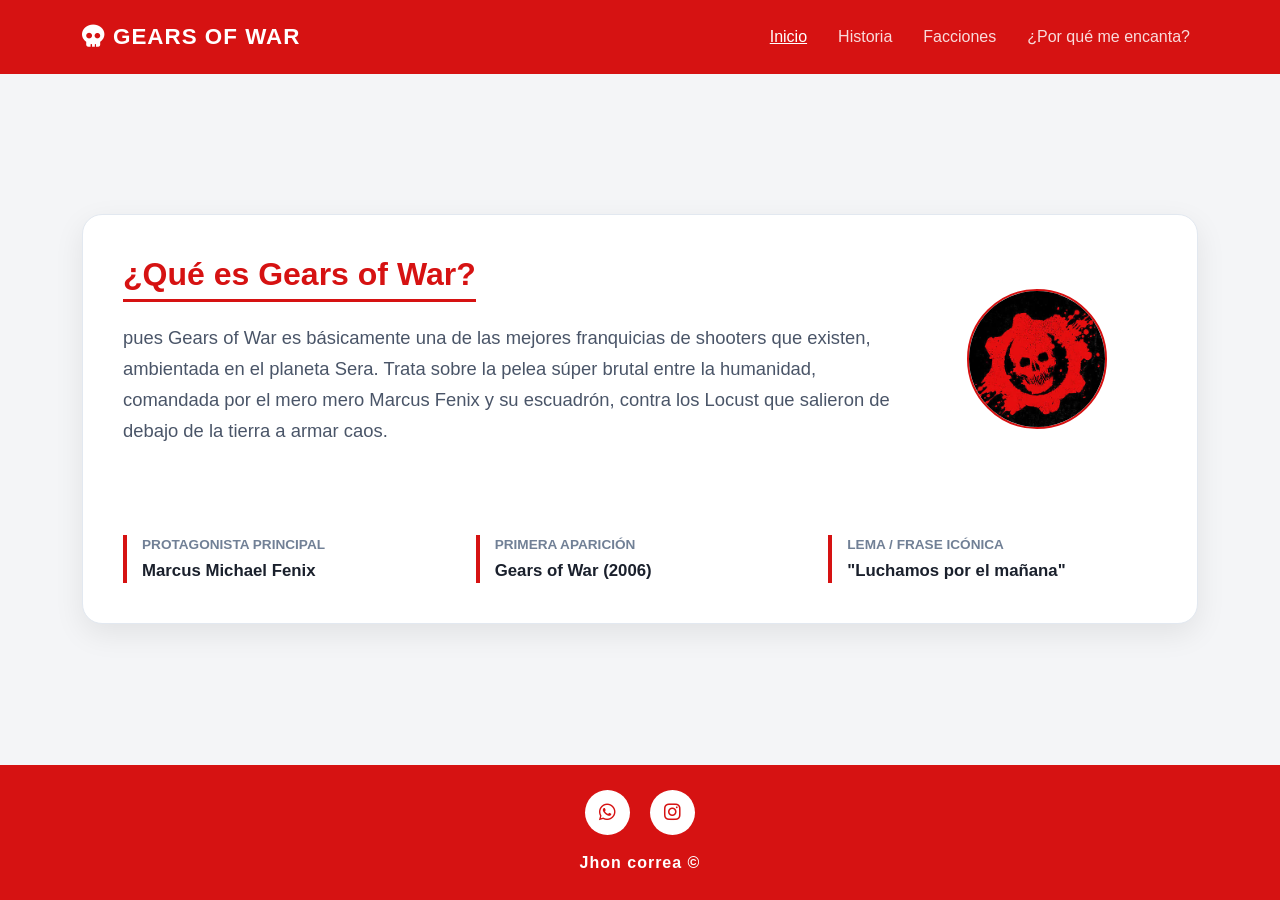
<file: index.html>
<!DOCTYPE html> 
<html lang="es"> 
<head>
    <meta charset="UTF-8"> 
    <meta name="viewport" content="width=device-width, initial-scale=1.0"> <!--lo use para que el respondivo de adapte alos dispositivos moviles-->
    <title>Gears of War - Inicio</title> 
    <link href="https://cdn.jsdelivr.net/npm/bootstrap@5.3.0/dist/css/bootstrap.min.css" rel="stylesheet"> <!--con el podemos caragar el diseño por asi decirlo base de bootrstap-->
    <link rel="stylesheet" href="https://cdnjs.cloudflare.com/ajax/libs/font-awesome/6.4.0/css/all.min.css"> <!--con el podemos caragar muchos iconos como en este caso el de la calavera del Gears-->
    <link rel="stylesheet" href="css/yo_resuelvo.css"> <!--conectamos  nuestro archivo de estilos en este caso yo resuelvo-->
</head>
<body>
    <!--la etiqueta nav la desiganos para el encabezado de nuestra pagina o mas sensillo seria el menu superiror de nuestra pagina web-->
    <nav class="navbar navbar-expand-lg navbar-custom"> <!-- barra roja superior de la pagina-->
        <div class="container"> <!--centramos el contenido de la pagian web-->
            <a class="navbar-brand" href="index.html"><i class="fa-solid fa-skull me-2"></i>GEARS OF WAR</a> <!--logo del gears y su nombre-->
            <div class="navbar-nav ms-auto flex-row"> <!--con el agrpamos todas las opciones ala derecha-->
                <a class="nav-link active" href="index.html">Inicio</a> <!--son hipervinculos o  mas breve botón para ir al Inicio -->
                <a class="nav-link" href="historia.html">Historia</a> <!--son hipervinculos o  mas breve botón de Historia -->
                <a class="nav-link" href="facciones.html">Facciones</a> <!--son hipervinculos o  mas breve botón de Facciones -->
                <a class="nav-link" href="porque.html">¿Por qué me encanta?</a> <!--son hipervinculos o  mas breve botón con tu opinión -->
            </div>
        </div>
    </nav>
    <div class="container"> <!--con conatiner creamos un contenedor en medio de nuestra pagina web donde vamos arganizar nuestra informacion-->
        <div class="tarjeta-principal"> <!--la tarjeta blanca redondiada asi me acuerdo :/-->
            <div class="row align-items-center"> <!--con el organizamos el texto y  la iamgen en una sola fila-->
                <div class="col-lg-9"> <!-- Ocupa casi todo el espacio para el texto -->
                    <h1 class="titulo-tarjeta">¿Qué es Gears of War?</h1> <!--el titulo principal de nuestro contenedor-->
                    <p class="parrafo-tarjeta"> <!--el parrafo de nuestro contenedor-->
                        pues Gears of War es básicamente una de las mejores franquicias de shooters que existen, ambientada en el planeta Sera. Trata sobre la pelea súper brutal entre la humanidad, comandada por el mero mero Marcus Fenix y su escuadrón, contra los Locust que salieron de debajo de la tierra a armar caos.
                    </p>
                </div>
                <div class="col-lg-3 text-center mt-4 mt-lg-0"> <!--espacio mas pequeño para el logo asia la derecha-->
                    <div class="icono-circular"> <!--designamos por asi decirlo el formato de la imagen este caso seria un circulo para el logo-->
                        <img src="img/crimsom logo.jpg" alt="Crimson Omen Logo"> <!-- Foto del logo del juego -->
                    </div>
                </div>
            </div>
            <!--los tres bloques con  datso curiosos-->
            <div class="row mt-5 g-4"> <!--fila con un espacio asi arriba-->  
                <div class="col-md-4"> <!--en este caso se manejara por colummnas en este caso esta seria la primera-->
                    <div class="linea-bloque"> <!--designamos una linea izquierada  de color rojo esto lo -->
                        <p class="titulo-bloque">Protagonista Principal</p> <!--damos un color grisaseo a los titulos de cada blooque-->
                        <p class="respuesta-bloque">Marcus Michael Fenix</p> <!--respuesta en negrita- -->
                    </div>
                </div>
                <div class="col-md-4">
                    <div class="linea-bloque"> 
                        <p class="titulo-bloque">Primera Aparición</p> 
                        <p class="respuesta-bloque">Gears of War (2006)</p> 
                    </div>
                </div>
                <div class="col-md-4">
                    <div class="linea-bloque"> 
                        <p class="titulo-bloque">Lema / Frase Icónica</p> 
                        <p class="respuesta-bloque">"Luchamos por el mañana"</p> 
                    </div>
                </div>
            </div>

        </div>
    </div>
   <footer class="pie-pagina"> <!-- franja roja de abajo -->
        <div class="container"> <!-- centramos los elementos -->
            <div class="mb-3"> <!-- espaciado para los botones de redes -->
                <a href="https://web.whatsapp.com/" target="_blank" class="uiverse-icon-btn"><i class="fa-brands fa-whatsapp"></i></a> 
                <a href="https://www.instagram.com/jhonrbx/" target="_blank" class="uiverse-icon-btn"><i class="fa-brands fa-instagram"></i></a> 
            </div>
            <p class="fw-bold mb-0" style="letter-spacing: 1px;">Jhon correa ©</p> <!-- tu nombre de autor -->
        </div>
    </footer>
    <script src="https://cdn.jsdelivr.net/npm/bootstrap@5.3.0/dist/js/bootstrap.bundle.min.js"></script> <!-- las funciones de javascript de bootstrap -->
</body>
</html>
</file>
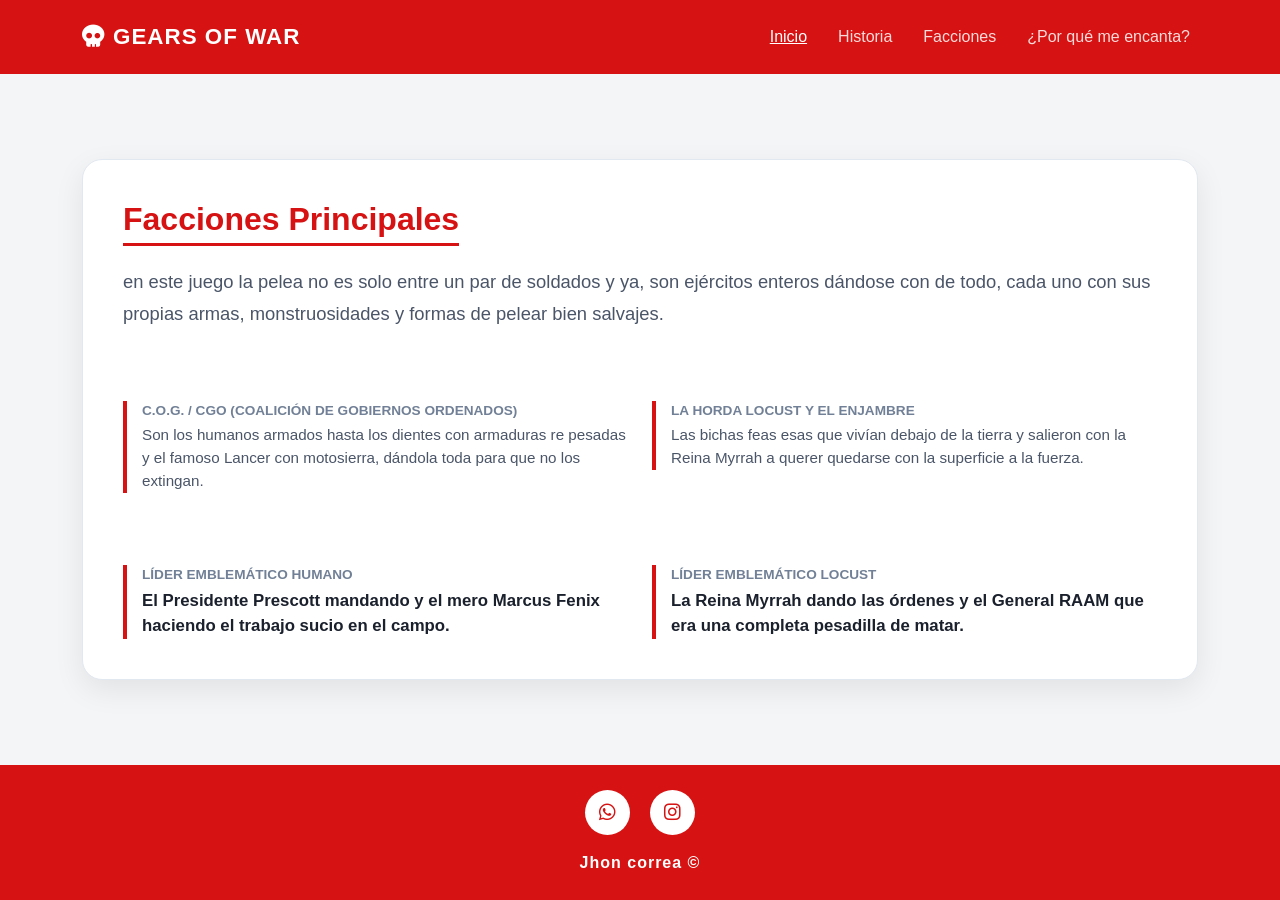
<file: facciones.html>
<!DOCTYPE html> 
<html lang="es"> 
<head>
    <meta charset="UTF-8"> 
    <meta name="viewport" content="width=device-width, initial-scale=1.0"> <!-- con el nos aseguramos que el diseño responsivo se adapte a celulares -->
    <title>Gears of War - Facciones</title> 
    <link href="https://cdn.jsdelivr.net/npm/bootstrap@5.3.0/dist/css/bootstrap.min.css" rel="stylesheet"> <!-- cargamos el diseño base de bootstrap -->
    <link rel="stylesheet" href="https://cdnjs.cloudflare.com/ajax/libs/font-awesome/6.4.0/css/all.min.css"> <!-- cargamos los iconos para el menu y redes -->
    <link rel="stylesheet" href="css/yo_resuelvo.css"> <!-- conectamos nuestro archivo de estilos propio -->
</head>
<body>
    <!-- el menu superior de nuestra pagina -->
    <nav class="navbar navbar-expand-lg navbar-custom"> <!-- barra roja superior de la pagina-->
        <div class="container"> <!--centramos el contenido de la pagian web-->
            <a class="navbar-brand" href="index.html"><i class="fa-solid fa-skull me-2"></i>GEARS OF WAR</a> <!--logo del gears y su nombre-->
            <div class="navbar-nav ms-auto flex-row"> <!--con el agrpamos todas las opciones ala derecha-->
                <a class="nav-link active" href="index.html">Inicio</a> <!--son hipervinculos o  mas breve botón para ir al Inicio -->
                <a class="nav-link" href="historia.html">Historia</a> <!--son hipervinculos o  mas breve botón de Historia -->
                <a class="nav-link" href="facciones.html">Facciones</a> <!--son hipervinculos o  mas breve botón de Facciones -->
                <a class="nav-link" href="porque.html">¿Por qué me encanta?</a> <!--son hipervinculos o  mas breve botón con tu opinión -->
            </div>
        </div>
    </nav>
    <!-- el contenedor blanco para la informacion de las facciones -->
<!-- el contenedor blanco para la informacion de las facciones -->
<div class="container"> <!-- creamos el contenedor centrado para organizar la informacion -->
    <div class="tarjeta-principal"> <!-- la tarjeta blanca redondeada con sombra -->
        
        <h1 class="titulo-tarjeta">Facciones Principales</h1> <!-- titulo principal de la pagina de facciones -->
        
        <p class="parrafo-tarjeta"> <!-- parrafo introductorio a mi estilo -->
             en este juego la pelea no es solo entre un par de soldados y ya, son ejércitos enteros dándose con de todo, cada uno con sus propias armas, monstruosidades y formas de pelear bien salvajes.
        </p>

        <!-- los dos bloques principales de las facciones a mi estilo -->
        <div class="row mt-5 g-4"> <!-- creamos la fila con espacio superior para dividir las facciones -->
            
            <div class="col-md-6"> <!-- primera columna para la CGO -->
                <div class="linea-bloque"> <!-- le ponemos la linea vertical roja al lado izquierdo -->
                    <p class="titulo-bloque">C.O.G. / CGO (COALICIÓN DE GOBIERNOS ORDENADOS)</p> <!-- titulo gris en mayusculas -->
                    <p class="respuesta-bloque" style="font-weight: 500; font-size: 0.95rem; color: #4a5568;">
                        Son los humanos armados hasta los dientes con armaduras re pesadas y el famoso Lancer con motosierra, dándola toda para que no los extingan.
                    </p> <!-- explicacion a mi estilo -->
                </div>
            </div>

            <div class="col-md-6"> <!-- segunda columna para los Locust -->
                <div class="linea-bloque"> <!-- linea roja lateral -->
                    <p class="titulo-bloque">LA HORDA LOCUST Y EL ENJAMBRE</p> <!-- titulo gris en mayusculas -->
                    <p class="respuesta-bloque" style="font-weight: 500; font-size: 0.95rem; color: #4a5568;">
                        Las bichas feas esas que vivían debajo de la tierra y salieron con la Reina Myrrah a querer quedarse con la superficie a la fuerza.
                    </p> <!-- explicacion a mi estilo -->
                </div>
            </div>

        </div> <!-- fin de la fila de facciones -->

        <!-- bloque de datos de lideres a mi estilo -->
        <div class="row mt-5 g-4"> <!-- fila adicional para los lideres -->
            <div class="col-md-6"> <!-- columna lideres humanos -->
                <div class="linea-bloque">
                    <p class="titulo-bloque">LÍDER EMBLEMÁTICO HUMANO</p>
                    <p class="respuesta-bloque">El Presidente Prescott mandando y el mero Marcus Fenix haciendo el trabajo sucio en el campo.</p>
                </div>
            </div>
            <div class="col-md-6"> <!-- columna lideres locust -->
                <div class="linea-bloque">
                    <p class="titulo-bloque">LÍDER EMBLEMÁTICO LOCUST</p>
                    <p class="respuesta-bloque">La Reina Myrrah dando las órdenes y el General RAAM que era una completa pesadilla de matar.</p>
                </div>
            </div>
        </div>

    </div> <!-- fin de la tarjeta principal -->
</div> <!-- fin del container -->
    <!-- el pie de pagina rojo de nuestra web -->
    <footer class="pie-pagina"> <!-- franja roja de abajo -->
        <div class="container"> <!-- centramos los elementos -->
            <div class="mb-3"> <!-- espaciado para los botones de redes -->
                <a href="https://web.whatsapp.com/" target="_blank" class="uiverse-icon-btn"><i class="fa-brands fa-whatsapp"></i></a> 
                <a href="https://www.instagram.com/jhonrbx/" target="_blank" class="uiverse-icon-btn"><i class="fa-brands fa-instagram"></i></a> 
            </div>
            <p class="fw-bold mb-0" style="letter-spacing: 1px;">Jhon correa ©</p> <!-- tu nombre de autor -->
        </div>
    </footer>
    <script src="https://cdn.jsdelivr.net/npm/bootstrap@5.3.0/dist/js/bootstrap.bundle.min.js"></script> <!-- las funciones de javascript de bootstrap -->
</body>
</html>
</file>
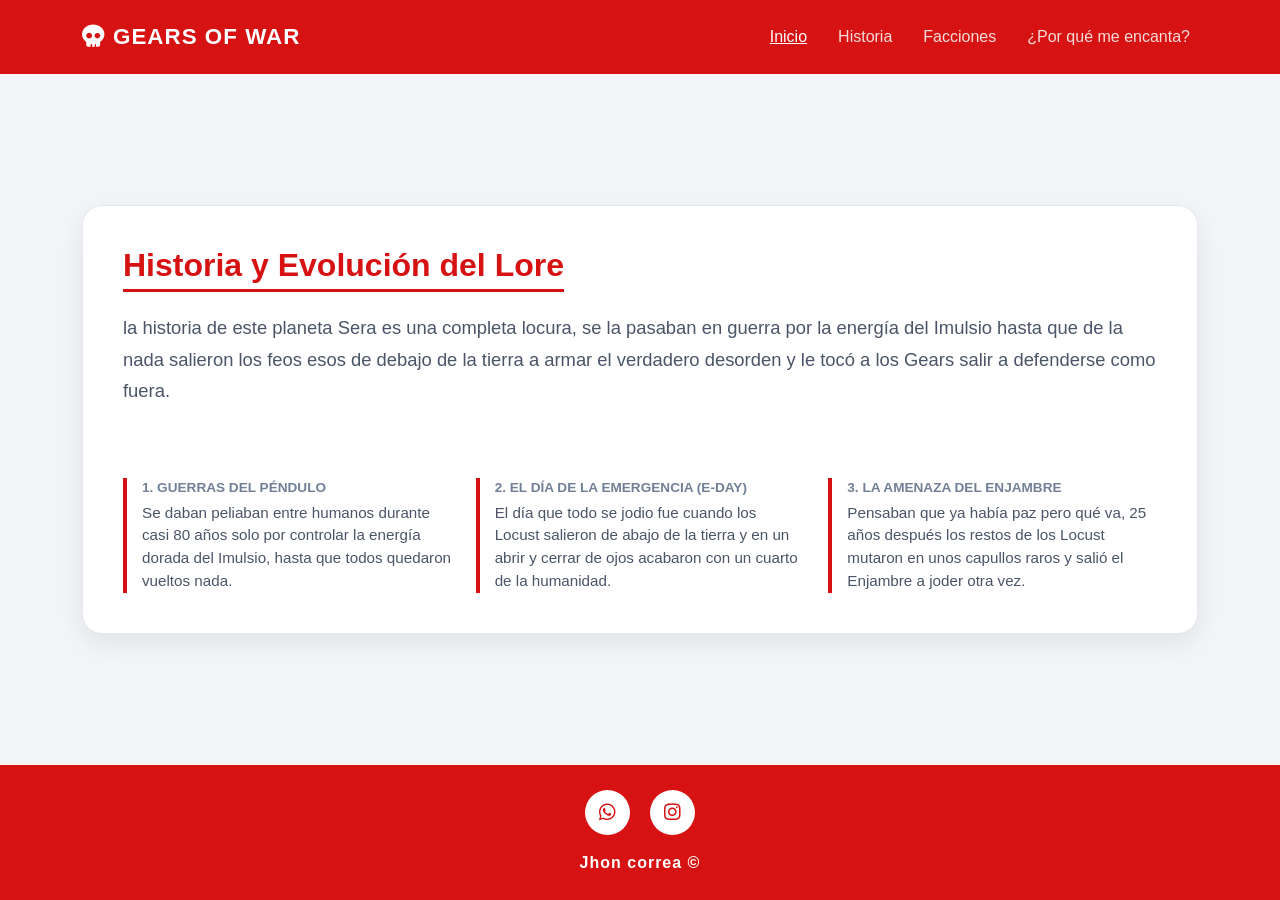
<file: historia.html>
<!DOCTYPE html> 
<html lang="es"> 
<head>
    <meta charset="UTF-8"> 
    <meta name="viewport" content="width=device-width, initial-scale=1.0"> <!-- con el nos aseguramos que el diseño responsivo se adapte a celulares -->
    <title>Gears of War - Historia y Evolución</title> 
    <link href="https://cdn.jsdelivr.net/npm/bootstrap@5.3.0/dist/css/bootstrap.min.css" rel="stylesheet"> <!-- cargamos el diseño base de bootstrap -->
    <link rel="stylesheet" href="https://cdnjs.cloudflare.com/ajax/libs/font-awesome/6.4.0/css/all.min.css"> <!-- cargamos los iconos para el menu y redes -->
    <link rel="stylesheet" href="css/yo_resuelvo.css"> <!-- conectamos nuestro archivo de estilos propio -->
</head>
<body>

       <nav class="navbar navbar-expand-lg navbar-custom"> <!-- barra roja superior de la pagina-->
        <div class="container"> <!--centramos el contenido de la pagian web-->
            <a class="navbar-brand" href="index.html"><i class="fa-solid fa-skull me-2"></i>GEARS OF WAR</a> <!--logo del gears y su nombre-->
            <div class="navbar-nav ms-auto flex-row"> <!--con el agrpamos todas las opciones ala derecha-->
                <a class="nav-link active" href="index.html">Inicio</a> <!--son hipervinculos o  mas breve botón para ir al Inicio -->
                <a class="nav-link" href="historia.html">Historia</a> <!--son hipervinculos o  mas breve botón de Historia -->
                <a class="nav-link" href="facciones.html">Facciones</a> <!--son hipervinculos o  mas breve botón de Facciones -->
                <a class="nav-link" href="porque.html">¿Por qué me encanta?</a> <!--son hipervinculos o  mas breve botón con tu opinión -->
            </div>
        </div>
    </nav>

    <!-- el contenedor blanco para la informacion de la historia -->
    <div class="container"> <!-- creamos el contenedor centrado para organizar la informacion -->
        <div class="tarjeta-principal"> <!-- la tarjeta blanca redondeada con sombra -->
            
            <h1 class="titulo-tarjeta">Historia y Evolución del Lore</h1> <!-- titulo principal de la pagina de historia -->
            
            <p class="parrafo-tarjeta"> <!-- parrafo introductorio sobre las guerras en Sera -->
                la historia de este planeta Sera es una completa locura, se la pasaban en guerra por la energía del Imulsio hasta que de la nada salieron los feos esos de debajo de la tierra a armar el verdadero desorden y le tocó a los Gears salir a defenderse como fuera.
            </p>

            <!-- los tres bloques con las eras de la historia -->
            <div class="row mt-5 g-4"> <!-- creamos una fila con espacio hacia arriba para los 3 bloques -->
                
                <div class="col-md-4"> <!-- primera columna para la era 1 -->
                    <div class="linea-bloque"> <!-- le ponemos la linea vertical roja al lado izquierdo -->
                        <p class="titulo-bloque">1. Guerras del Péndulo</p> <!-- titulo gris en mayusculas para la primera era -->
                        <p class="respuesta-bloque" style="font-weight: 500; font-size: 0.95rem; color: #4a5568;">
                            Se daban peliaban  entre humanos durante casi 80 años solo por controlar la energía dorada del Imulsio, hasta que todos quedaron vueltos nada.
                    </div>
                </div>

                <div class="col-md-4"> <!-- segunda columna para la era 2 -->
                    <div class="linea-bloque"> <!-- linea roja lateral -->
                        <p class="titulo-bloque">2. El Día de la Emergencia (E-Day)</p> <!-- titulo gris en mayusculas para el E-Day -->
                        <p class="respuesta-bloque" style="font-weight: 500; font-size: 0.95rem; color: #4a5568;">
                           El día que todo se jodio fue cuando los Locust salieron de abajo de la tierra y en un abrir y cerrar de ojos acabaron con un cuarto de la humanidad.
                        </p> <!-- breve explicacion del E-Day -->
                    </div>
                </div>

                <div class="col-md-4"> <!-- tercera columna para la era 3 -->
                    <div class="linea-bloque"> <!-- linea roja lateral -->
                        <p class="titulo-bloque">3. La Amenaza del Enjambre</p> <!-- titulo gris para la era moderna -->
                        <p class="respuesta-bloque" style="font-weight: 500; font-size: 0.95rem; color: #4a5568;">
                            Pensaban que ya había paz pero qué va, 25 años después los restos de los Locust mutaron en unos capullos raros y salió el Enjambre a joder otra vez.
                        </p> <!-- breve explicacion sobre el Enjambre -->
                    </div>
                </div>

            </div> <!-- fin de la fila de bloques -->

        </div> <!-- fin de la tarjeta principal -->
    </div> <!-- fin del container -->
    <!-- el pie de pagina rojo de nuestra web -->
    <footer class="pie-pagina"> <!-- franja roja de abajo -->
        <div class="container"> <!-- centramos los elementos -->
            <div class="mb-3"> <!-- espaciado para los botones de redes -->
                <a href="https://web.whatsapp.com/" target="_blank" class="uiverse-icon-btn"><i class="fa-brands fa-whatsapp"></i></a> 
                <a href="https://www.instagram.com/jhonrbx/" target="_blank" class="uiverse-icon-btn"><i class="fa-brands fa-instagram"></i></a> 
            </div>
            <p class="fw-bold mb-0" style="letter-spacing: 1px;">Jhon correa ©</p> <!-- tu nombre de autor -->
        </div>
    </footer>
    <script src="https://cdn.jsdelivr.net/npm/bootstrap@5.3.0/dist/js/bootstrap.bundle.min.js"></script> <!-- las funciones de javascript de bootstrap -->
</body>
</html>
</file>
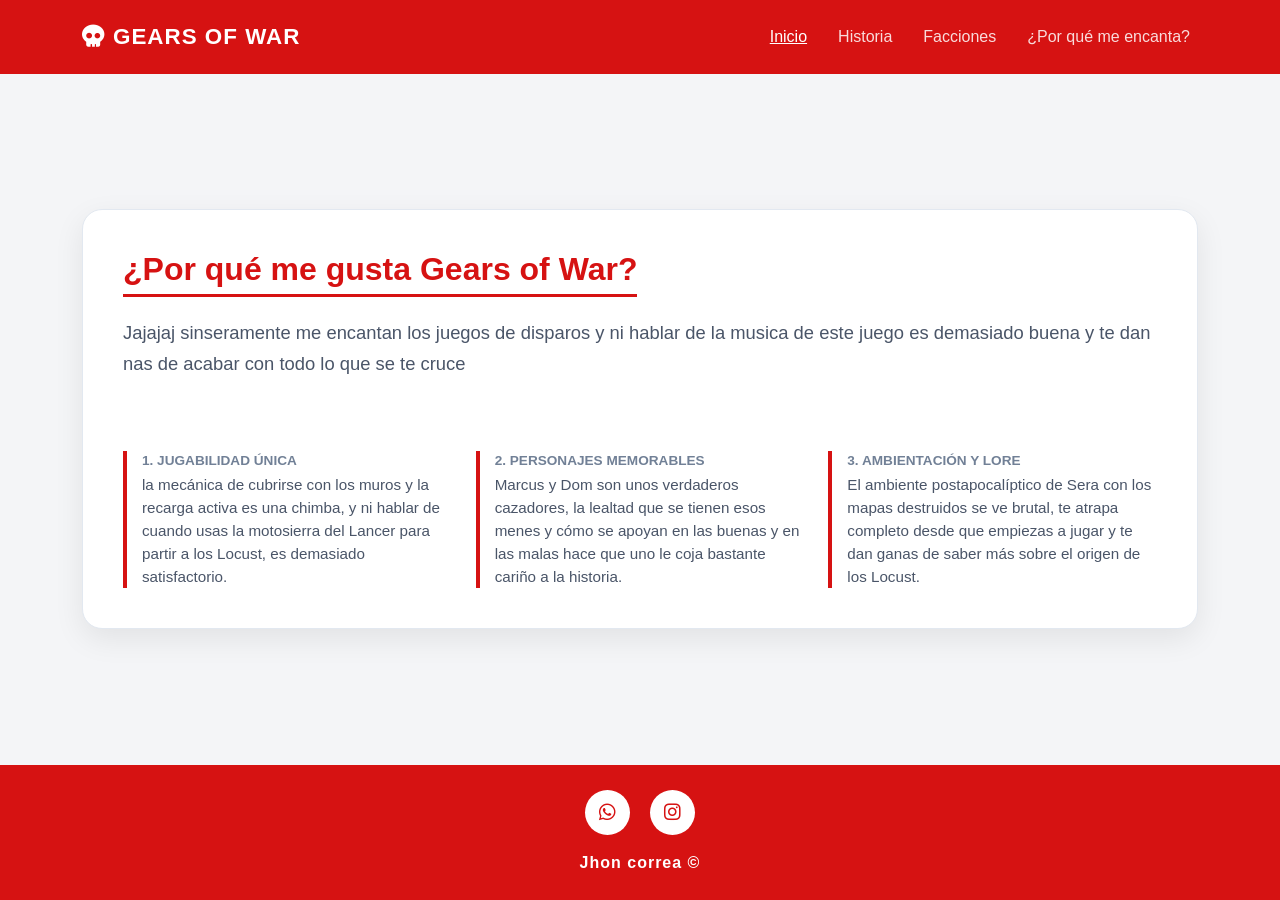
<file: porque.html>
<!DOCTYPE html> 
<html lang="es"> 
<head>
    <meta charset="UTF-8"> 
    <meta name="viewport" content="width=device-width, initial-scale=1.0"> <!-- con el nos aseguramos que el diseño responsivo se adapte a celulares -->
    <title>Gears of War - ¿Por qué me gusta?</title> 
    <link href="https://cdn.jsdelivr.net/npm/bootstrap@5.3.0/dist/css/bootstrap.min.css" rel="stylesheet"> <!-- cargamos el diseño base de bootstrap -->
    <link rel="stylesheet" href="https://cdnjs.cloudflare.com/ajax/libs/font-awesome/6.4.0/css/all.min.css"> <!-- cargamos los iconos para el menu y redes -->
    <link rel="stylesheet" href="css/yo_resuelvo.css"> <!-- conectamos nuestro archivo de estilos propio -->
</head>
<body>

    <!-- el menu superior de nuestra pagina -->
    <nav class="navbar navbar-expand-lg navbar-custom"> <!-- barra roja superior de la pagina-->
        <div class="container"> <!--centramos el contenido de la pagian web-->
            <a class="navbar-brand" href="index.html"><i class="fa-solid fa-skull me-2"></i>GEARS OF WAR</a> <!--logo del gears y su nombre-->
            <div class="navbar-nav ms-auto flex-row"> <!--con el agrpamos todas las opciones ala derecha-->
                <a class="nav-link active" href="index.html">Inicio</a> <!--son hipervinculos o  mas breve botón para ir al Inicio -->
                <a class="nav-link" href="historia.html">Historia</a> <!--son hipervinculos o  mas breve botón de Historia -->
                <a class="nav-link" href="facciones.html">Facciones</a> <!--son hipervinculos o  mas breve botón de Facciones -->
                <a class="nav-link" href="porque.html">¿Por qué me encanta?</a> <!--son hipervinculos o  mas breve botón con tu opinión -->
            </div>
        </div>
    </nav>

    <!-- el contenedor blanco para la opinion personal -->
    <div class="container"> <!-- creamos el contenedor centrado para organizar la informacion -->
        <div class="tarjeta-principal"> <!-- la tarjeta blanca redondeada con sombra -->
            
            <h1 class="titulo-tarjeta">¿Por qué me gusta Gears of War?</h1> <!-- titulo principal de la pagina -->
            
            <p class="parrafo-tarjeta"> <!-- parrafo de explicacion personal -->
               Jajajaj sinseramente me encantan los juegos de disparos y ni hablar de la musica  de este juego es demasiado buena y te dan nas de acabar con todo lo que se te cruce
            </p>

            <!-- los tres bloques con los motivos de gusto personal -->
            <div class="row mt-5 g-4"> <!-- creamos la fila con espacio superior para los 3 motivos -->
                
                <div class="col-md-4"> <!-- primera columna: Jugabilidad -->
                    <div class="linea-bloque"> <!-- le ponemos la linea vertical roja al lado izquierdo -->
                        <p class="titulo-bloque">1. Jugabilidad Única</p> <!-- titulo gris en mayusculas -->
                        <p class="respuesta-bloque" style="font-weight: 500; font-size: 0.95rem; color: #4a5568;">
                            la mecánica de cubrirse con los muros y la recarga activa es una chimba, y ni hablar de cuando usas la motosierra del Lancer para partir a los Locust, es demasiado satisfactorio.
                        </p> <!-- explicacion de jugabilidad -->
                    </div>
                </div>

                <div class="col-md-4"> <!-- segunda columna: Personajes -->
                    <div class="linea-bloque"> <!-- linea roja lateral -->
                        <p class="titulo-bloque">2. Personajes Memorables</p> <!-- titulo gris en mayusculas -->
                        <p class="respuesta-bloque" style="font-weight: 500; font-size: 0.95rem; color: #4a5568;">
                            Marcus y Dom son unos verdaderos cazadores, la lealtad que se tienen esos menes y cómo se apoyan en las buenas y en las malas hace que uno le coja bastante cariño a la historia.
                    </div>
                </div>

                <div class="col-md-4"> <!-- tercera columna: Ambientacion -->
                    <div class="linea-bloque"> <!-- linea roja lateral -->
                        <p class="titulo-bloque">3. Ambientación y Lore</p> <!-- titulo gris en mayusculas -->
                        <p class="respuesta-bloque" style="font-weight: 500; font-size: 0.95rem; color: #4a5568;">
                           El ambiente postapocalíptico de Sera con los mapas destruidos se ve brutal, te atrapa completo desde que empiezas a jugar y te dan ganas de saber más sobre el origen de los Locust.
                        </p> <!-- explicacion de ambientacion -->
                    </div>
                </div>

            </div> <!-- fin de la fila de motivos -->

        </div> <!-- fin de la tarjeta principal -->
    </div> <!-- fin del container -->

    <!-- el pie de pagina rojo de nuestra web -->
    <footer class="pie-pagina"> <!-- franja roja de abajo -->
        <div class="container"> <!-- centramos los elementos -->
            <div class="mb-3"> <!-- espaciado para los botones de redes -->
                <a href="https://web.whatsapp.com/" target="_blank" class="uiverse-icon-btn"><i class="fa-brands fa-whatsapp"></i></a> 
                <a href="https://www.instagram.com/jhonrbx/" target="_blank" class="uiverse-icon-btn"><i class="fa-brands fa-instagram"></i></a> 
            </div>
            <p class="fw-bold mb-0" style="letter-spacing: 1px;">Jhon correa ©</p> <!-- tu nombre de autor -->
        </div>
    </footer>
    <script src="https://cdn.jsdelivr.net/npm/bootstrap@5.3.0/dist/js/bootstrap.bundle.min.js"></script> <!-- las funciones de javascript de bootstrap -->
</body>
</html>
</file>
<file: css/yo_resuelvo.css>
:root {
    --brand-color: #d61212; /* asignamos el rojo gears que usaremos en varias partes de la pagina */
    --brand-dark: #400101;  /* un rojo mas oscurito para cuando pasemos el cursor por los botones */
}

body {
    background-color: #f4f5f7; /* le damos un fondo gris clarito a toda la pagina */
    font-family: 'Segoe UI', Tahoma, Geneva, Verdana, sans-serif; /* la tipografia o tipo de letra que elegimos */
    min-height: 100vh; /* con esto hacemos que ocupe todo el alto de la pantalla */
    display: flex; /* lo usamos para poder acomodar bien los bloques */
    flex-direction: column; /* organizamos todo en forma de columna hacia abajo */
    justify-content: space-between; /* mandamos el menu arriba y el pie de pagina bien abajo */
}

/* el menu de arriba de nuestra pagina */
.navbar-custom {
    background-color: var(--brand-color); /* le aplicamos el color rojo gears al menu */
    padding: 15px 0; /* le damos algo de espacio arriba y abajo a la barra */
}

.navbar-brand {
    color: #ffffff !important; /* dejamos la letra blanca para el titulo Gears of War */
    font-weight: 800; /* la ponemos en negrita o mas gruesa */
    font-size: 1.4rem; /* el tamaño del texto del titulo */
    letter-spacing: 1px; /* le damos un poquito de espacio entre cada letra */
}

.nav-link {
    color: rgba(255, 255, 255, 0.85) !important; /* los botones del menu en blanco suave */
    font-weight: 500; /* el grosor normal para los enlaces */
    margin-left: 15px; /* los separamos un poco entre ellos hacia la izquierda */
}

.nav-link:hover, .nav-link.active {
    color: #ffffff !important; /* cuando pasamos el mouse o estamos en esa opcion se pone blanca brillante */
    text-decoration: underline; /* le ponemos una rayita abajo para resaltar */
}

/* el contenedor blanco del medio */
.tarjeta-principal {
    background-color: #ffffff; /* le damos fondo blanco a la tarjeta principal */
    border-radius: 20px; /* le redondeamos las esquinas a la tarjeta */
    box-shadow: 0 10px 30px rgba(0, 0, 0, 0.08); /* le metemos una sombra suave para que resalte del fondo */
    padding: 40px; /* espacio por dentro para que nada quede pegado a las orillas */
    margin-top: 40px; /* espacio para despegarla del menu */
    margin-bottom: 40px; /* espacio para despegarla del pie de pagina */
    border: 1px solid #e2e8f0; /* le ponemos un borde delgadito gris */
}

.titulo-tarjeta {
    color: var(--brand-color); /* le damos color rojo al titulo de la tarjeta */
    font-weight: 800; /* lo dejamos bien negrita */
    font-size: 2rem; /* tamaño grande para el titulo principal */
    border-bottom: 3px solid var(--brand-color); /* la linea roja que colocamos debajo del titulo */
    display: inline-block; /* con esto la linea solo mide lo que mida el texto */
    padding-bottom: 5px; /* separacion entre el texto y la linea */
    margin-bottom: 20px; /* separacion entre la linea y el parrafo de abajo */
}

.parrafo-tarjeta {
    color: #4a5568; /* un color gris oscuro para que la lectura no canse */
    font-size: 1.15rem; /* tamaño de letra ligeramente mas grande */
    line-height: 1.7; /* espacio entre renglones para que no se vea amontonado */
}

/* el formato para la foto del logo */
.icono-circular {
    width: 140px; /* ancho que le dimos al circulo */
    height: 140px; /* alto del circulo */
    border-radius: 50%; /* con el 50% lo volvemos un circulo perfecto */
    border: 2px solid var(--brand-color); /* le ponemos un borde rojo alrededor */
    display: flex; /* activamos flex para acomodar la imagen adentro */
    align-items: center; /* centramos la imagen verticalmente */
    justify-content: center; /* centramos la imagen horizontalmente */
    margin: 0 auto; /* lo centramos si se ve desde un celular */
    background-color: #fff; /* fondo blanco por si acaso */
    overflow: hidden; /* super importante esto corta todo lo que se salga del circulo */
}

.icono-circular img {
    width: 100%; /* hace que la foto ocupe todo el ancho del circulo */
    height: 100%; /* hace que la foto ocupe todo el alto del circulo */
    object-fit: cover; /* ajusta y recorta la foto para que no se deforme ni se vea estirada */
    object-position: center; /* enfocamos todo en el centro de la imagen */
}

/* los bloques de informacion de abajo */
.linea-bloque {
    border-left: 4px solid var(--brand-color); /* la linea roja vertical al lado izquierdo */
    padding-left: 15px; /* espacio entre la linea roja y el texto */
}

.titulo-bloque {
    font-size: 0.85rem; /* tamaño pequeño para los titulos de los bloques */
    font-weight: 700; /* texto en negrita */
    color: #718096; /* le damos ese tono grisaseo que nos gusto */
    text-transform: uppercase; /* con esto pasa todo a MAYUSCULAS automaticamente */
    margin-bottom: 3px; /* un pequeño espacio hacia abajo */
}

.respuesta-bloque {
    font-size: 1.05rem; /* tamaño para la respuesta destacada */
    font-weight: 700; /* texto en negrita */
    color: #1a202c; /* color casi negro para que resalte bien */
    margin: 0; /* le quitamos margenes que no necesitamos */
}

/* el pie de pagina de nuestra web */
.pie-pagina {
    background-color: var(--brand-color); /* le aplicamos el rojo al pie de pagina */
    color: #ffffff; /* texto en blanco */
    padding: 25px 0; /* alto o relleno del bloque rojo de abajo */
    text-align: center; /* centramos las redes y el nombre */
}

.uiverse-icon-btn {
    width: 45px; /* ancho de las bolitas de los iconos */
    height: 45px; /* alto de las bolitas de los iconos */
    border-radius: 50%; /* las volvemos completamente redondas */
    background-color: #ffffff; /* fondo blanco para las bolitas de uiverse */
    color: var(--brand-color); /* el icono de adentro en color rojo */
    display: inline-flex; /* para poner las bolitas una al lado de la otra */
    align-items: center; /* centramos el icono dentro de la bolita verticalmente */
    justify-content: center; /* centramos el icono dentro de la bolita horizontalmente */
    margin: 0 8px; /* espacio entre cada boton de red social */
    font-size: 1.2rem; /* tamaño del icono de la red social */
    text-decoration: none; /* le quitamos la raya de hipervinculo */
    transition: transform 0.2s ease, background-color 0.2s ease; /* animacion suave al pasar el mouse */
}

.uiverse-icon-btn:hover {
    transform: translateY(-3px); /* hace que el boton suba un poquito al pasar el cursor */
    background-color: #f0f0f0; /* cambia a un gris suavecito */
    color: var(--brand-dark); /* el icono pasa a un rojo mas oscuro */
}
</file>
